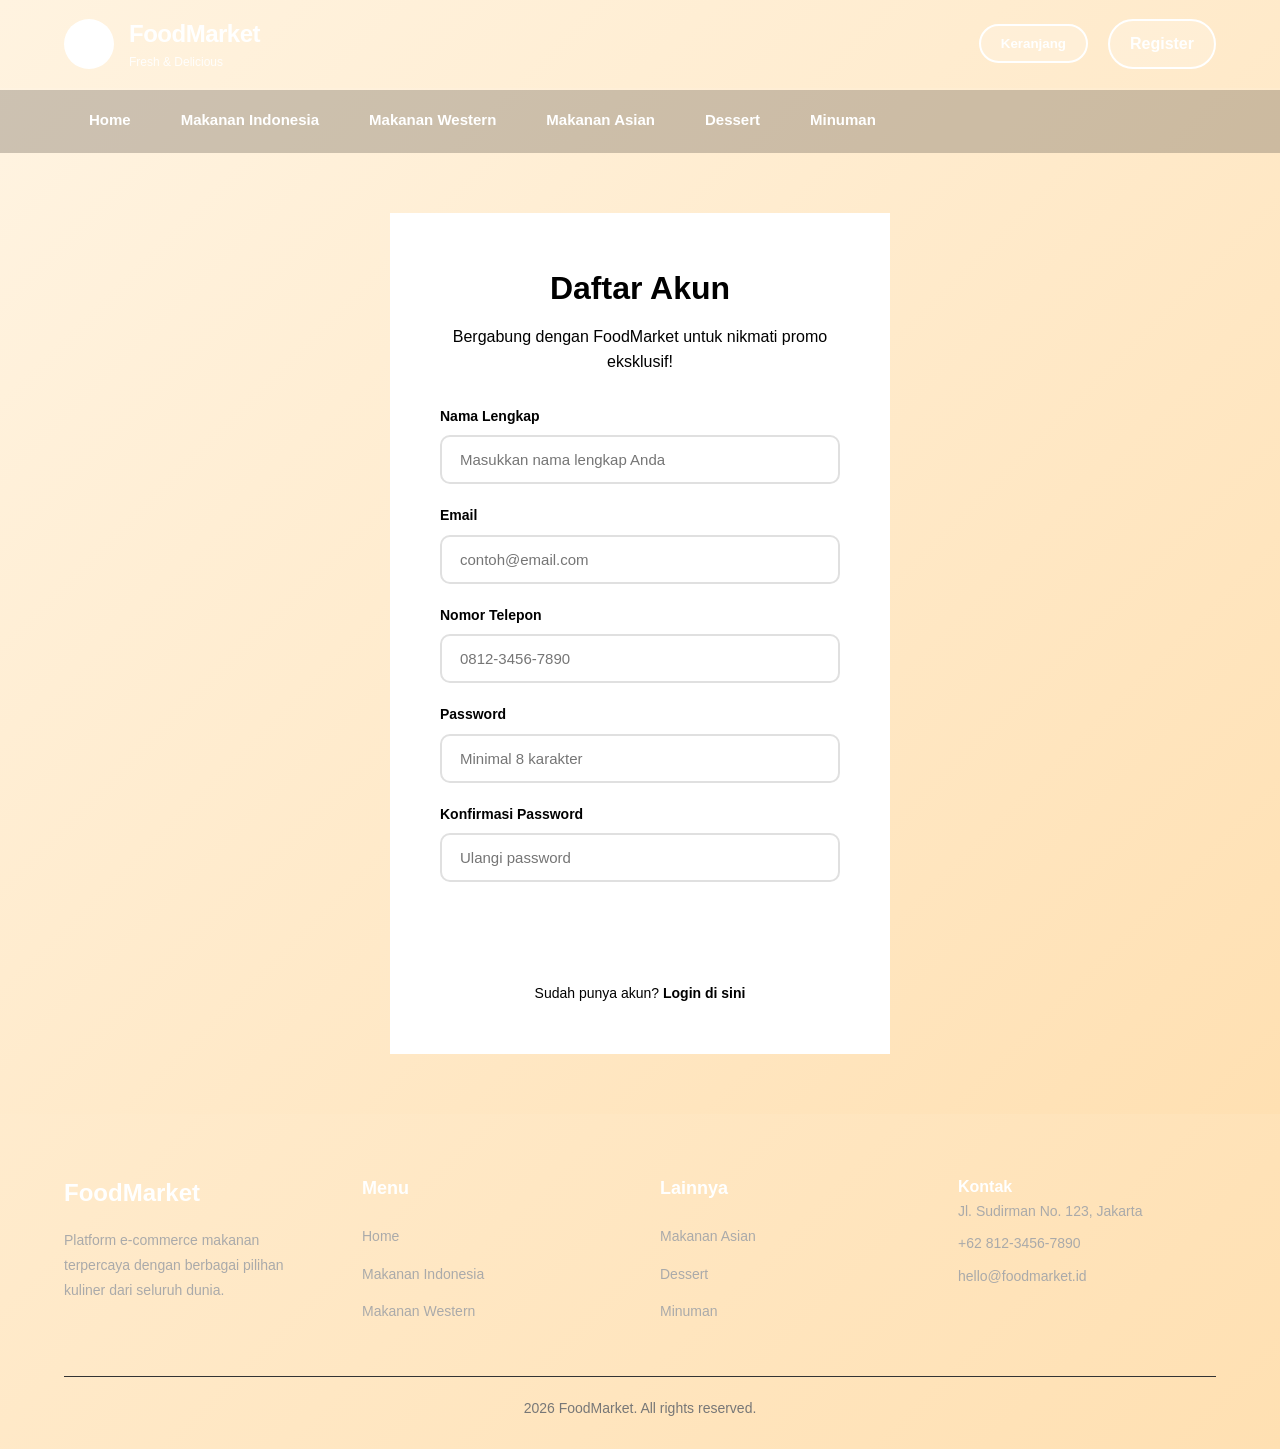
<file: register.html>
<html>
<head>
     <title>Register - FoodMarket</title>
    <link rel="stylesheet" href="style.css">
</head>
<body>
     <header class="main-header">
        <div class="header-top">
            <a href="index.html" class="logo">
                <div class="logo-icon"></div>
                <div class="logo-text">
                    <h1>FoodMarket</h1>
                    <span>Fresh & Delicious</span>
                </div>
            </a>
            <div class="header-actions">
                <button class="cart-btn">
                     Keranjang <span class="cart-count">0</span>
                </button>
                <a href="register.html" class="register-btn">
                     Register
                </a>
            </div>
        </div>
        <nav class="main-nav">
            <ul class="nav-menu">
                <li class="nav-item"><a href="index.html" class="nav-link"> Home</a></li>
                <li class="nav-item">
                    <a href="#" class="nav-link"> Makanan Indonesia</a>
                    <ul class="dropdown">
                        <li><a href="nasi.html"> Aneka Nasi</a></li>
                        <li><a href="mie.html"> Aneka Mie</a></li>
                    </ul>
                </li>
                <li class="nav-item">
                    <a href="#" class="nav-link"> Makanan Western</a>
                    <ul class="dropdown">
                        <li><a href="burger.html"> Burger & Sandwich</a></li>
                        <li><a href="steak.html"> Steak & Grill</a></li>
                    </ul>
                </li>
                <li class="nav-item">
                    <a href="#" class="nav-link"> Makanan Asian</a>
                    <ul class="dropdown">
                        <li><a href="sushi.html"> Sushi & Sashimi</a></li>
                        <li><a href="ramen.html"> Ramen & Udon</a></li>
                    </ul>
                </li>
                <li class="nav-item">
                    <a href="#" class="nav-link"> Dessert</a>
                    <ul class="dropdown">
                        <li><a href="cake.html"> Cake & Pastry</a></li>
                        <li><a href="ice-cream.html"> Ice Cream</a></li>
                    </ul>
                </li>
                <li class="nav-item">
                    <a href="#" class="nav-link"> Minuman</a>
                    <ul class="dropdown">
                        <li><a href="coffee.html"> Coffee</a></li>
                        <li><a href="juice.html"> Juice & Smoothies</a></li>
                    </ul>
                </li>
            </ul>
        </nav>
    </header>
    <section class="register-section">
        <div class="register-container">
            <h2> Daftar Akun</h2>
            <p class="subtitle">Bergabung dengan FoodMarket untuk nikmati promo eksklusif!</p>
            
            <form id="registerForm">
                <div class="form-group">
                    <label for="fullname">Nama Lengkap</label>
                    <input type="text" id="fullname" name="fullname" placeholder="Masukkan nama lengkap Anda" required>
                </div>
                
                <div class="form-group">
                    <label for="email">Email</label>
                    <input type="email" id="email" name="email" placeholder="contoh@email.com" required>
                </div>
                
                <div class="form-group">
                    <label for="phone">Nomor Telepon</label>
                    <input type="tel" id="phone" name="phone" placeholder="0812-3456-7890" required>
                </div>
                
                <div class="form-group">
                    <label for="password">Password</label>
                    <input type="password" id="password" name="password" placeholder="Minimal 8 karakter" required minlength="8">
                </div>
                
                <div class="form-group">
                    <label for="confirm">Konfirmasi Password</label>
                    <input type="password" id="confirm" name="confirm" placeholder="Ulangi password" required>
                </div>
                
                <button type="submit" class="btn-submit"> Daftar Sekarang</button>
            </form>
            
            <p class="login-link">
                Sudah punya akun? <a href="#">Login di sini</a>
            </p>
        </div>
    </section>

    <footer class="main-footer">
        <div class="footer-grid">
            <div class="footer-brand">
                <h3> FoodMarket</h3>
                <p>Platform e-commerce makanan terpercaya dengan berbagai pilihan kuliner dari seluruh dunia.</p>
            </div>
            <div class="footer-links">
                <h4>Menu</h4>
                <ul>
                    <li><a href="index.html">Home</a></li>
                    <li><a href="nasi.html">Makanan Indonesia</a></li>
                    <li><a href="burger.html">Makanan Western</a></li>
                </ul>
            </div>
            <div class="footer-links">
                <h4>Lainnya</h4>
                <ul>
                    <li><a href="sushi.html">Makanan Asian</a></li>
                    <li><a href="cake.html">Dessert</a></li>
                    <li><a href="coffee.html">Minuman</a></li>
                </ul>
            </div>
            <div class="footer-contact">
                <h4>Kontak</h4>
                <p> Jl. Sudirman No. 123, Jakarta</p>
                <p> +62 812-3456-7890</p>
                <p> hello@foodmarket.id</p>
            </div>
        </div>
        <div class="footer-bottom">
            <p> 2026 FoodMarket. All rights reserved.</p>
        </div>
    </footer>

    <script src="main.js"></script>
</body>
</html>
</file>
<file: style.css>
: root {
   --primary: #e65100;
    --primary-light: #ff9800;
    --primary-dark: #bf360c;
    --secondary: #2e7d32;
    --accent: #ffc107;
    --dark: #1a1a2e;
    --light: #fafafa;
    --gray: #757575;
    --shadow: 0 4px 6px -1px rgba(0,0,0,0.1);
    --shadow-lg: 0 10px 15px -3px rgba(0,0,0,0.1);
    --radius: 12px;
    --transition: all 0.3s ease;

}

* {
    margin: 0;
    padding: 0;
    box-sizing: border-box;
}

body {
    font-family: 'Segoe UI', Tahoma, Geneva, Verdana, sans-serif;
    background: linear-gradient(135deg, #fff3e0 0%, #ffe0b2 100%);
    color: var(--dark);
    line-height: 1.6;
}
.main-header {
    background: linear-gradient(135deg, var(--primary) 0%, var(--primary-dark) 100%);
    padding: 0;
    position: sticky;
    top: 0;
    z-index: 1000;
    box-shadow: var(--shadow-lg);
}

.header-top {
    display: flex;
    justify-content: space-between;
    align-items: center;
    padding: 15px 5%;
    border-bottom: 2px solid rgba(255,255,255,0.1);
}

.logo {
    display: flex;
    align-items: center;
    gap: 15px;
    color: white;
    text-decoration: none;
}

.logo-icon {
    width: 50px;
    height: 50px;
    background: white;
    border-radius: 50%;
    display: flex;
    align-items: center;
    justify-content: center;
    font-size: 28px;
}

.logo-text h1 {
    font-size: 24px;
    font-weight: 800;
    letter-spacing: -0.5px;
}

.logo-text span {
    font-size: 12px;
    opacity: 0.9;
    display: block;
}

.header-actions {
    display: flex;
    gap: 20px;
    align-items: center;
}

.cart-btn, .register-btn {
    background: rgba(255,255,255,0.2);
    border: 2px solid white;
    color: white;
    padding: 10px 20px;
    border-radius: 25px;
    cursor: pointer;
    font-weight: 600;
    transition: var(--transition);
    text-decoration: none;
    display: inline-flex;
    align-items: center;
    gap: 8px;
}

.cart-btn:hover, .register-btn:hover {
    background: white;
    color: var(--primary);
    transform: translateY(-2px);
}

/* Navigation Menu */
.main-nav {
    background: rgba(0,0,0,0.2);
    padding: 0 5%;
}

.nav-menu {
    display: flex;
    list-style: none;
    gap: 0;
}

.nav-item {
    position: relative;
}

.nav-link {
    display: block;
    padding: 18px 25px;
    color: white;
    text-decoration: none;
    font-weight: 600;
    font-size: 15px;
    transition: var(--transition);
    border-bottom: 3px solid transparent;
}

.nav-link:hover, .nav-item.active .nav-link {
    background: rgba(255,255,255,0.1);
    border-bottom-color: var(--accent);
}

/* Dropdown Menu */
.dropdown {
    position: absolute;
    top: 100%;
    left: 0;
    background: white;
    min-width: 220px;
    box-shadow: var(--shadow-lg);
    border-radius: 0 0 var(--radius) var(--radius);
    opacity: 0;
    visibility: hidden;
    transform: translateY(-10px);
    transition: var(--transition);
    list-style: none;
    overflow: hidden;
}

.nav-item:hover .dropdown {
    opacity: 1;
    visibility: visible;
    transform: translateY(0);
}

.dropdown li a {
    display: block;
    padding: 14px 20px;
    color: var(--dark);
    text-decoration: none;
    font-weight: 500;
    border-left: 4px solid transparent;
    transition: var(--transition);
}

.dropdown li a:hover {
    background: #fff3e0;
    border-left-color: var(--primary);
    color: var(--primary);
    padding-left: 25px;
}
.hero-section {
    position: relative;
    height: 500px;
    background: linear-gradient(135deg, #ff6f00 0%, #e65100 50%, #bf360c 100%);
    display: flex;
    align-items: center;
    justify-content: center;
    overflow: hidden;
}

.hero-section::before {
    content: '';
    position: absolute;
    width: 100%;
    height: 100%;
    background-image: 
        radial-gradient(circle at 20% 50%, rgba(255,255,255,0.1) 0%, transparent 50%),
        radial-gradient(circle at 80% 80%, rgba(255,193,7,0.2) 0%, transparent 50%);
}

.hero-content {
    text-align: center;
    color: white;
    z-index: 2;
    padding: 20px;
}

.hero-badge {
    display: inline-block;
    background: var(--accent);
    color: var(--dark);
    padding: 8px 20px;
    border-radius: 20px;
    font-weight: 700;
    font-size: 14px;
    margin-bottom: 20px;
    animation: pulse 2s infinite;
}

@keyframes pulse {
    0%, 100% { transform: scale(1); }
    50% { transform: scale(1.05); }
}

.hero-title {
    font-size: 52px;
    font-weight: 900;
    margin-bottom: 15px;
    text-shadow: 2px 2px 4px rgba(0,0,0,0.3);
    line-height: 1.2;
}

.hero-subtitle {
    font-size: 20px;
    opacity: 0.95;
    margin-bottom: 30px;
    max-width: 600px;
    margin-left: auto;
    margin-right: auto;
}

.hero-cta {
    display: inline-flex;
    gap: 15px;
}

.btn-primary {
    background: var(--accent);
    color: var(--dark);
    padding: 15px 35px;
    border-radius: 30px;
    text-decoration: none;
    font-weight: 700;
    font-size: 16px;
    transition: var(--transition);
    box-shadow: 0 4px 15px rgba(255,193,7,0.4);
}

.btn-primary:hover {
    transform: translateY(-3px);
    box-shadow: 0 8px 25px rgba(255,193,7,0.6);
}

.btn-secondary {
    background: transparent;
    color: white;
    padding: 15px 35px;
    border-radius: 30px;
    text-decoration: none;
    font-weight: 700;
    font-size: 16px;
    border: 2px solid white;
    transition: var(--transition);
}

.btn-secondary:hover {
    background: white;
    color: var(--primary);
}

/* Floating Food Icons Animation */
.floating-icons {
    position: absolute;
    width: 100%;
    height: 100%;
    pointer-events: none;
}

.float-item {
    position: absolute;
    font-size: 40px;
    opacity: 0.15;
    animation: float 6s ease-in-out infinite;
}

.float-item:nth-child(1) { top: 10%; left: 10%; animation-delay: 0s; }
.float-item:nth-child(2) { top: 20%; right: 15%; animation-delay: 1s; }
.float-item:nth-child(3) { bottom: 20%; left: 20%; animation-delay: 2s; }
.float-item:nth-child(4) { bottom: 10%; right: 10%; animation-delay: 3s; }
.float-item:nth-child(5) { top: 50%; left: 5%; animation-delay: 4s; }

@keyframes float {
    0%, 100% { transform: translateY(0) rotate(0deg); }
    50% { transform: translateY(-20px) rotate(10deg); }
}

/* ============================================
   PAGE HEADER (For Sub Pages)
   ============================================ */
.page-header {
    background: linear-gradient(135deg, var(--primary) 0%, var(--primary-dark) 100%);
    padding: 60px 5%;
    text-align: center;
    color: white;
    position: relative;
    overflow: hidden;
}

.page-header h1 {
    font-size: 42px;
    font-weight: 800;
    margin-bottom: 10px;
    position: relative;
    z-index: 2;
}

.page-header p {
    font-size: 18px;
    opacity: 0.9;
    position: relative;
    z-index: 2;
}
.container {
    max-width: 1200px;
    margin: 0 auto;
    padding: 40px 20px;
}

.section-title {
    text-align: center;
    margin-bottom: 40px;
}

.section-title h2 {
    font-size: 36px;
    color: var(--dark);
    margin-bottom: 10px;
    font-weight: 800;
}

.section-title p {
    color: var(--gray);
    font-size: 16px;
}

.products-grid {
    display: grid;
    grid-template-columns: repeat(auto-fit, minmax(300px, 1fr));
    gap: 30px;
    margin-bottom: 50px;
}

/* Product Card */
.product-card {
    background: white;
    border-radius: var(--radius);
    overflow: hidden;
    box-shadow: var(--shadow);
    transition: var(--transition);
    position: relative;
}

.product-card:hover {
    transform: translateY(-8px);
    box-shadow: var(--shadow-lg);
}

.product-badge {
    position: absolute;
    top: 15px;
    left: 15px;
    background: var(--accent);
    color: var(--dark);
    padding: 5px 12px;
    border-radius: 20px;
    font-size: 12px;
    font-weight: 700;
    z-index: 2;
}

.product-image {
    width: 100%;
    height: 220px;
    object-fit: cover;
    display: block;
}

.product-info {
    padding: 20px;
}

.product-name {
    font-size: 20px;
    font-weight: 700;
    color: var(--dark);
    margin-bottom: 8px;
}

.product-desc {
    color: var(--gray);
    font-size: 14px;
    line-height: 1.5;
    margin-bottom: 15px;
    height: 60px;
    overflow: hidden;
}

.product-footer {
    display: flex;
    justify-content: space-between;
    align-items: center;
    padding-top: 15px;
    border-top: 1px solid #eee;
}

.product-price {
    font-size: 22px;
    font-weight: 800;
    color: var(--primary);
}

.product-price .currency {
    font-size: 14px;
    font-weight: 600;
}

.btn-buy {
    background: linear-gradient(135deg, var(--primary) 0%, var(--primary-dark) 100%);
    color: white;
    border: none;
    padding: 10px 25px;
    border-radius: 25px;
    cursor: pointer;
    font-weight: 700;
    font-size: 14px;
    transition: var(--transition);
    display: flex;
    align-items: center;
    gap: 8px;
}

.btn-buy:hover {
    transform: scale(1.05);
    box-shadow: 0 4px 15px rgba(230,81,0,0.4);
}

.btn-buy:active {
    transform: scale(0.98);
}

/* ============================================
   REGISTER PAGE
   ============================================ */
.register-section {
    min-height: calc(100vh - 300px);
    display: flex;
    align-items: center;
    justify-content: center;
    padding: 60px 20px;
    background: linear-gradient(135deg, #fff3e0 0%, #ffe0b2 100%);
}

.register-container {
    background: white;
    padding: 50px;
    border-radius: var(--radius);
    box-shadow: var(--shadow-lg);
    width: 100%;
    max-width: 500px;
}

.register-container h2 {
    text-align: center;
    font-size: 32px;
    margin-bottom: 10px;
    color: var(--dark);
}

.register-container .subtitle {
    text-align: center;
    color: var(--gray);
    margin-bottom: 30px;
}

.form-group {
    margin-bottom: 20px;
}

.form-group label {
    display: block;
    margin-bottom: 8px;
    font-weight: 600;
    color: var(--dark);
    font-size: 14px;
}

.form-group input {
    width: 100%;
    padding: 14px 18px;
    border: 2px solid #e0e0e0;
    border-radius: 10px;
    font-size: 15px;
    transition: var(--transition);
    font-family: inherit;
}

.form-group input:focus {
    outline: none;
    border-color: var(--primary);
    box-shadow: 0 0 0 3px rgba(230,81,0,0.1);
}

.btn-submit {
    width: 100%;
    padding: 16px;
    background: linear-gradient(135deg, var(--primary) 0%, var(--primary-dark) 100%);
    color: white;
    border: none;
    border-radius: 10px;
    font-size: 16px;
    font-weight: 700;
    cursor: pointer;
    transition: var(--transition);
    margin-top: 10px;
}

.btn-submit:hover {
    transform: translateY(-2px);
    box-shadow: 0 8px 20px rgba(230,81,0,0.3);
}

.login-link {
    text-align: center;
    margin-top: 20px;
    color: var(--gray);
    font-size: 14px;
}

.login-link a {
    color: var(--primary);
    text-decoration: none;
    font-weight: 600;
}

/* ============================================
   FOOTER
   ============================================ */
.main-footer {
    background: var(--dark);
    color: white;
    padding: 60px 5% 30px;
}

.footer-grid {
    display: grid;
    grid-template-columns: repeat(auto-fit, minmax(250px, 1fr));
    gap: 40px;
    margin-bottom: 40px;
}

.footer-brand h3 {
    font-size: 24px;
    margin-bottom: 15px;
    color: var(--accent);
}

.footer-brand p {
    color: #aaa;
    line-height: 1.8;
    font-size: 14px;
}

.footer-links h4 {
    font-size: 18px;
    margin-bottom: 20px;
    color: var(--accent);
}

.footer-links ul {
    list-style: none;
}

.footer-links li {
    margin-bottom: 12px;
}

.footer-links a {
    color: #aaa;
    text-decoration: none;
    transition: var(--transition);
    font-size: 14px;
}

.footer-links a:hover {
    color: var(--accent);
    padding-left: 5px;
}

.footer-contact p {
    color: #aaa;
    margin-bottom: 10px;
    font-size: 14px;
    display: flex;
    align-items: center;
    gap: 10px;
}

.footer-bottom {
    border-top: 1px solid #333;
    padding-top: 20px;
    text-align: center;
    color: #777;
    font-size: 14px;
}
@media (max-width: 768px) {
    .hero-title { font-size: 32px; }
    .nav-menu { flex-direction: column; }
    .dropdown { position: static; opacity: 1; visibility: visible; transform: none; display: none; }
    .nav-item:hover .dropdown { display: block; }
    .products-grid { grid-template-columns: 1fr; }
    .register-container { padding: 30px 20px; }
    .header-top { flex-direction: column; gap: 15px; }
}

.toast {
    position: fixed;
    bottom: 30px;
    right: 30px;
    background: var(--dark);
    color: white;
    padding: 16px 24px;
    border-radius: 10px;
    box-shadow: var(--shadow-lg);
    transform: translateX(400px);
    transition: transform 0.3s ease;
    z-index: 9999;
    font-weight: 600;
}

.toast.show {
    transform: translateX(0);
}
</file>
